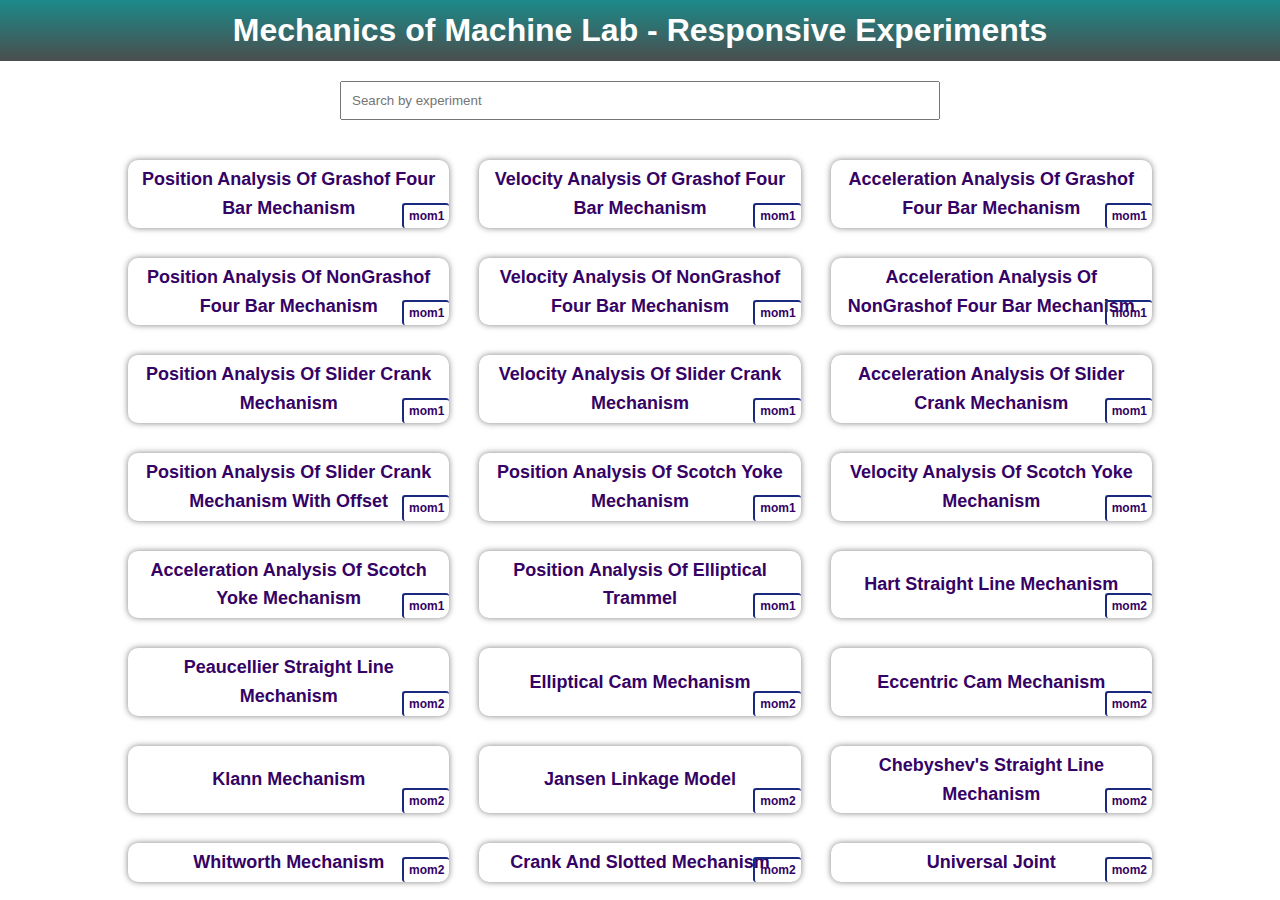
<file: index.html>
<!DOCTYPE html>
<html lang="en">
  <head>
    <meta charset="UTF-8" />
    <meta name="viewport" content="width=device-width, initial-scale=1.0" />
    <title>MOM - Responsive Experiments</title>
    <link rel="stylesheet" href="style.css" />
    <script defer src="script.js"></script>
  </head>
  <body>
    <div class="header">
      <div class="container">
        <header>
          <h1>Mechanics of Machine Lab - Responsive Experiments</h1>
        </header>
      </div>
    </div>
    <div class="search container">
      <input
        class="search__input"
        type="text"
        placeholder="Search by experiment"
      />
    </div>
    <div class="experiments">
      <div class="container">
        <div class="row"></div>
      </div>
    </div>
  </body>
</html>
</file>
<file: style.css>
:root {
  --clr-title-background: #089b93;
  --clr-title-background2: rgb(8, 195, 185);
  --clr-title-background3: rgb(65, 116, 114);
  --clr-text-clr: #ffffff;
  --clr-container-clr: #9fdeff;
  --clr-body-clr: #ebe7e7;
  --clr-side-background2: rgb(28, 138, 138);
  --clr-side-background3: rgb(75, 77, 77);
}
*,
*::before,
*::after {
  box-sizing: border-box;
  margin: 0;
  padding: 0;
}

html {
  font-size: 62.5%;
}

body {
  font-family: sans-serif;
  font-size: 1.6rem;
  font-weight: 400;
  line-height: 1.6;
}

.container {
  width: 80%;
  max-width: 120rem;
  margin: 0 auto;
  text-align: center;
}

/* HEADER */
.header {
  background-image: linear-gradient(
    to bottom,
    var(--clr-side-background2),
    var(--clr-side-background3)
  );
  color: #fff;
  padding: 0.5rem 0;
  margin-bottom: 2rem;
}

.row {
  display: grid;
  grid-template-columns: repeat(3, 1fr);
  /* align-items: center; */
  justify-content: space-between;
  flex-wrap: wrap;
  gap: 3rem;
}

.col {
  color: rgb(53, 2, 101);
  background-color: #fff;
  padding: 0.5rem;
  /* margin-bottom: 2rem; */
  box-shadow: 0 0rem 0.6rem 0rem rgba(0, 0, 0, 0.5);
  border-radius: 1rem;
  cursor: pointer;
  font-weight: 700;
  font-size: 1.8rem;
  text-transform: capitalize;
  height: 100%;
  position: relative;
  display: flex;
  align-items: center;
  justify-content: center;
  overflow: hidden;
}

.col:hover {
  background-image: linear-gradient(
    to bottom,
    var(--clr-side-background2),
    var(--clr-side-background3)
  );
  color: #fff;
}

/* .col::after {
  content: "testing";
  display: flex;
  position: absolute;
  right: 0rem;
  top: -2rem;
  height: 100%;
  width: 100%;
  z-index: 999;
  overflow: hidden;
  justify-content: end;
  align-items: self-start;
} */
.intern {
  position: absolute;
  right: 2rem;
  bottom: 0;
  /* background-color: rgb(65, 116, 114); */
  color: #050505;
}

.link {
  /* position: absolute; */
  /* left: 2rem; */
  /* bottom: 0; */
  /* background-color: rgb(65, 116, 114); */
  color: #050505;
  cursor: pointer;
  text-decoration: none;
  display: inline-block;
}

.link:active {
  text-decoration: none;
}

.lab {
  position: absolute;
  right: 0rem;
  bottom: 0rem;
  font-size: 1.2rem;
  /* background-color: #081c166b; */
  border-top: 2px solid #192a7e;
  border-left: 2px solid #192a7e;
  padding: 0.2rem 0.5rem;
  text-transform: lowercase;
  /* aspect-ratio: 1; */
  display: flex;
  align-items: center;
  justify-content: center;
  border-radius: 3px;
  /* transform: rotate(-45deg); */
}
.col:hover .lab {
  border-top: 2px solid #f0f2f8;
  border-left: 2px solid #f0f2f8;
}

.search {
  width: 100%;
  margin-bottom: 4rem;
}

.search input {
  width: 50%;
  padding: 1rem;
}

@media (max-width: 27em) {
  .container {
    width: 90%;
  }
  h1 {
    font-size: 2.2rem;
  }
  .row {
    grid-template-columns: 1fr 1fr;
  }
  .col {
    font-size: 1.6rem;
  }
}
</file>
